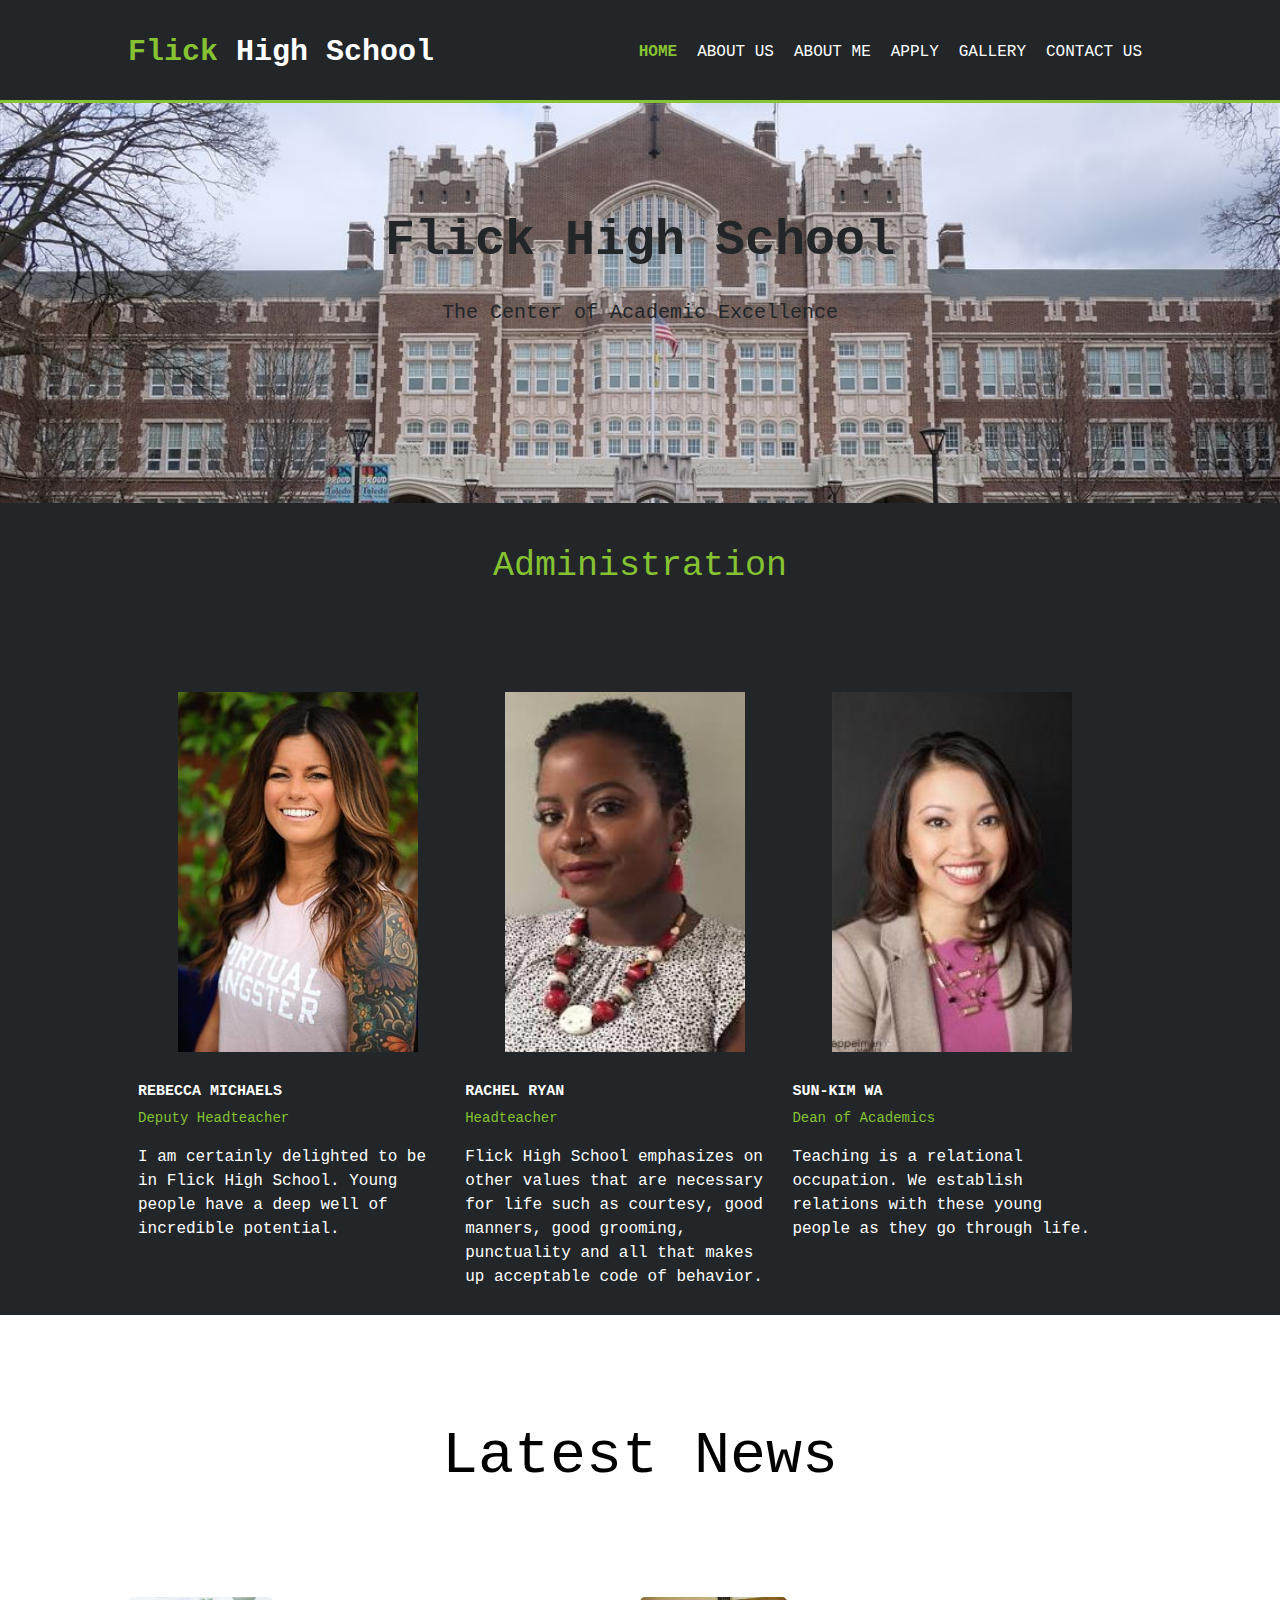
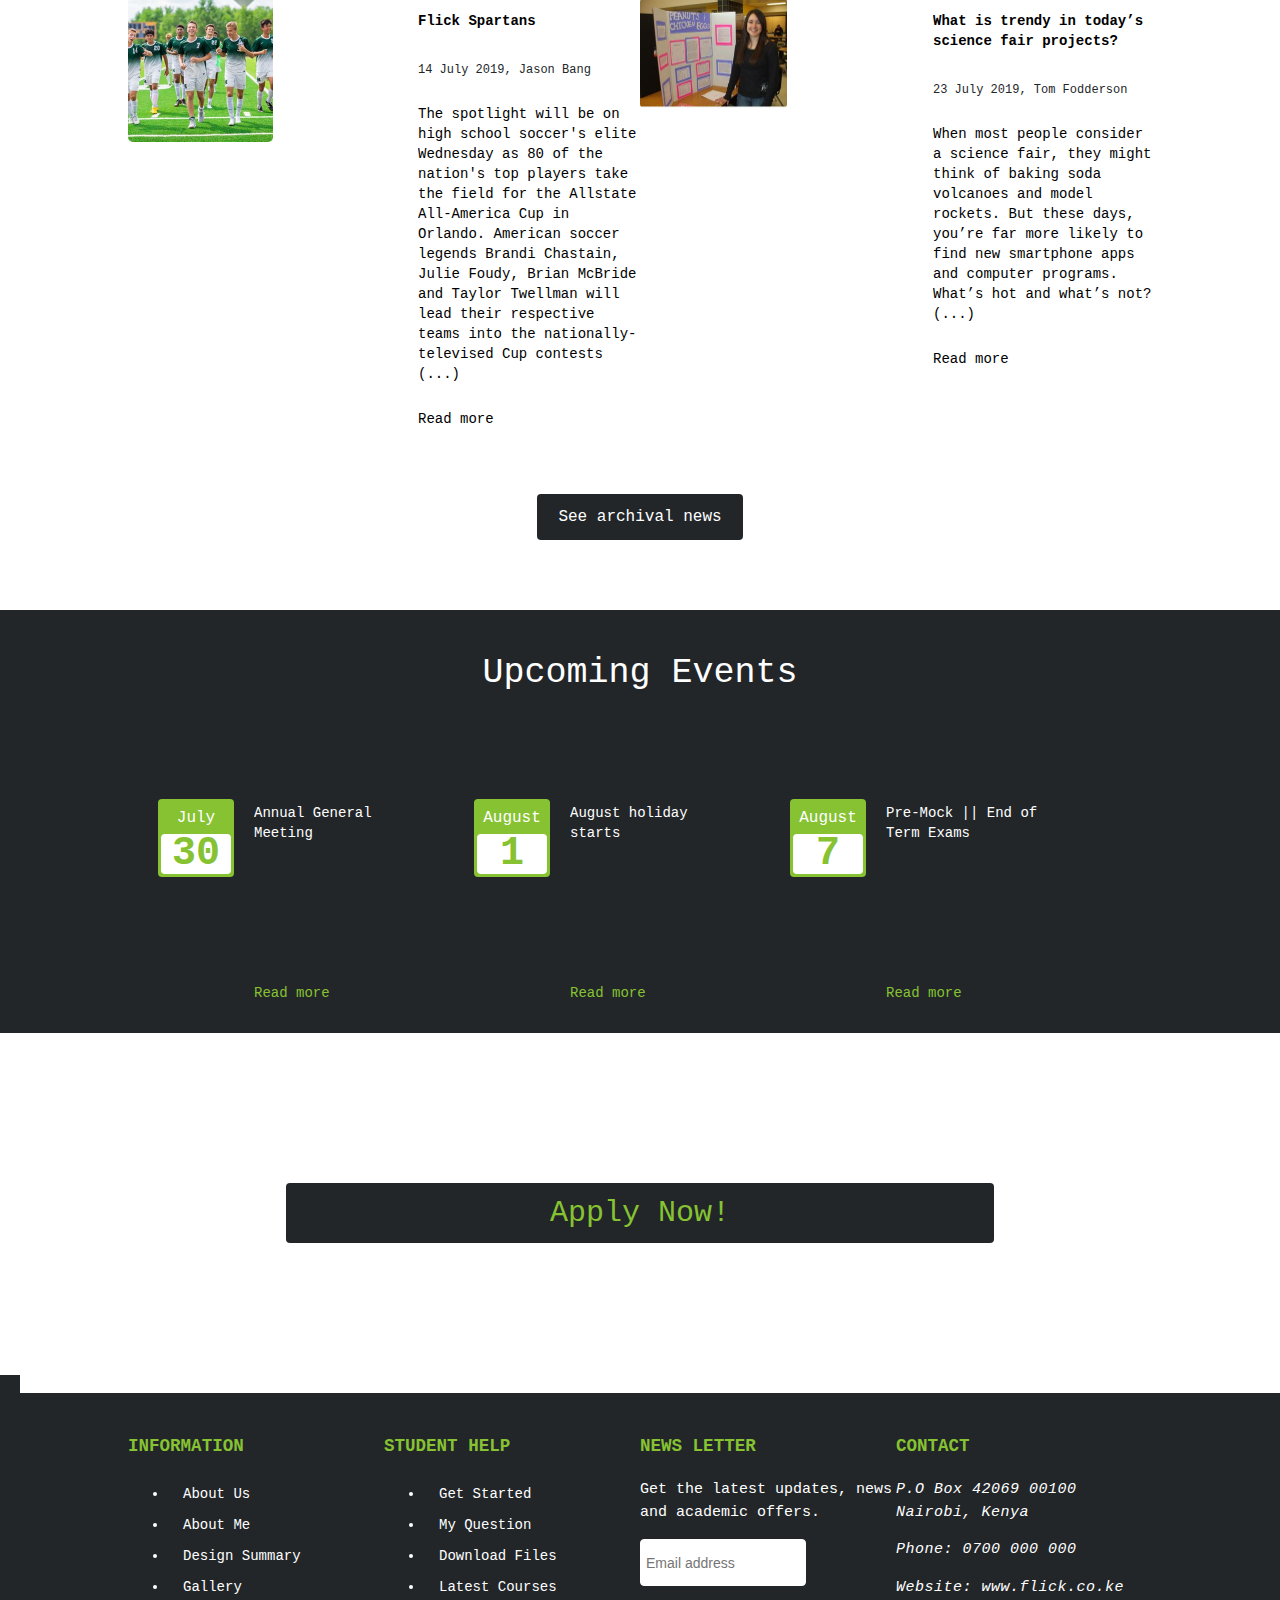
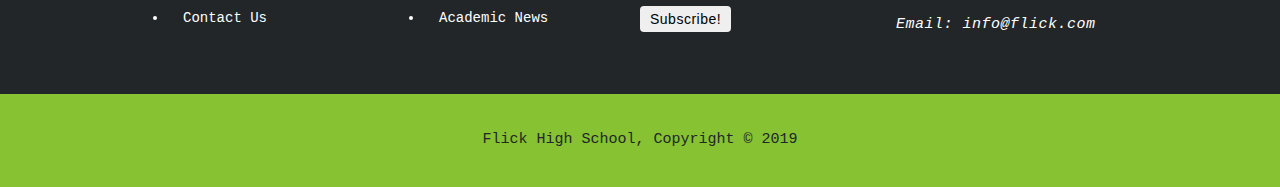
<file: index.html>
<!DOCTYPE html>
<html lang="en">

<head>
    <meta charset="UTF-8">
    <meta name="viewport" content="width=device-width, initial-scale=1.0">
    <meta http-equiv="X-UA-Compatible" content="ie=edge">
    <title>Flick High School | Welcome</title>
    <link rel="stylesheet" href="./resources/css/styles.css">
    <link rel="icon" type="image/png" href="./resources/img/favicon.png" />
</head>

<body>
    <header>
        <div class="container">
            <div id="navbar">
                <h1><span class="highlight">Flick </span>High School</h1>
            </div>
            <nav>
                <ul>
                    <li class="current"><a href="index.html">Home</a></li>
                    <li><a href="about.html">About Us</a></li>
                    <li><a href="about-me.html">About Me</a></li>
                    <li><a href="apply.html">Apply</a></li>
                    <li><a href="gallery.html">Gallery</a></li>
                    <li><a href="contact.html">Contact Us</a></li>
                </ul>
            </nav>
        </div>
    </header>

    <section id="showcase">
        <div class="container">
            <h1>Flick High School</h1>
            <p>The Center of Academic Excellence</p>
        </div>
    </section>

    <section id="admin">
        <div class="container">
            <div class="admin-title">
                <h2>Administration</h2>
            </div>
            <div class="single-admin">
                <figure class="single-admin-img">
                    <img src="./resources/img/rebecca.jpg" alt="">
                </figure>

                <div class="single-admin-content">
                    <h4>Rebecca Michaels</h4>
                    <span>Deputy Headteacher</span>
                    <p>I am certainly delighted to be in Flick High School. Young people have a deep well of incredible
                        potential.</p>
                </div>

            </div>
            <div class="single-admin">
                <figure class="single-admin-img">
                    <img src="./resources/img/rachel.jpeg" alt="">
                </figure>

                <div class="single-admin-content">
                    <h4>Rachel Ryan</h4>
                    <span>Headteacher</span>
                    <p>
                        Flick High School emphasizes on other values that are necessary for life such as courtesy, good
                        manners, good grooming, punctuality and all that makes up acceptable code of behavior.
                    </p>
                </div>

            </div>
            <div class="single-admin">
                <figure class="single-admin-img">
                    <img src="./resources/img/sun.jpg" alt="">
                </figure>

                <div class="single-admin-content">
                    <h4>Sun-Kim Wa</h4>
                    <span>Dean of Academics</span>
                    <p>
                        Teaching is a relational occupation. We establish relations with these young people as they go
                        through life.
                    </p>
                </div>

            </div>
        </div>
    </section>

    <section class="news">
        <div class="container">
            <h2>Latest News</h2>

            <article>
                <div class="pic"><img src="./resources/img/soccer.jpg" alt=""></div>
                <div class="info">
                    <h4>Flick Spartans</h4>
                    <p class="date">14 July 2019, Jason Bang</p>
                    <p>The spotlight will be on high school soccer's elite Wednesday as 80 of the nation's top players take the field for the Allstate All-America Cup in Orlando.
                    American soccer legends Brandi Chastain, Julie Foudy, Brian McBride and Taylor Twellman will lead their respective teams into the nationally-televised Cup contests (...)</p>
                    <a class="more" href="https://www.usiu.ac.ke/news-updates/">Read more</a>
                </div>
            </article>

            <article>
                <div class="pic"><img src="./resources/img/sciencefair.jpg" alt=""></div>
                <div class="info">
                    <h4>What is trendy in today’s science fair projects?</h4>
                    <p class="date">23 July 2019, Tom Fodderson</p>
                    <p>When most people consider a science fair, they might think of baking soda volcanoes and model rockets. But these days, you’re far more likely to find new smartphone apps and computer programs. What’s hot and what’s not?  (...)</p>
                    <a class="more" href="https://www.usiu.ac.ke/news-updates/">Read more</a>
                </div>
            </article>

            <div class="btn-holder">
                <a class="btn" href="https://www.usiu.ac.ke/news-updates/">See archival news</a>
            </div>
        </div>
    </section>

    <section class="events">
        <div class="container">
            <h2>Upcoming Events</h2>

            <article>
                <div class="current-date">
                    <p>July</p>
                    <p class="date">30</p>
                </div>
                <div class="info">
                    <p>Annual General Meeting</p>
                    <a class="more" href="https://www.usiu.ac.ke/dept-news-events-activities">Read more</a>
                </div>
            </article>

            <article>
                <div class="current-date">
                    <p>August</p>
                    <p class="date">1</p>
                </div>
                <div class="info">
                    <p>August holiday starts</p>
                    <a class="more" href="https://www.usiu.ac.ke/dept-news-events-activities">Read more</a>
                </div>
            </article>

            <article>
                <div class="current-date">
                    <p>August</p>
                    <p class="date">7</p>
                </div>
                <div class="info">
                    <p>Pre-Mock || End of Term Exams</p>
                    <a class="more" href="https://www.usiu.ac.ke/dept-news-events-activities"">Read more</a>
                </div>
            </article>

        </div>
    </section>

    <section id="apply-btn-home">
                        <div class="container">
                            <div class="apply-btn">
                                <a class="btn" href="apply.html">Apply Now!</a>
                            </div>
                        </div>
    </section>

    <section id="bottom-banner">
        <div class="container">
            <div class="banner-widget">
                <h3>Information</h3>
                <ul>
                    <li><a href="about.html">About Us</a></li>
                    <li><a href="about-me.html">About Me</a></li>
                    <li><a href="design.html">Design Summary</a></li>
                    <li><a href="gallery.html">Gallery</a></li>
                    <li><a href="contact.html">Contact Us</a></li>
                </ul>
            </div>

            <div class="banner-widget">
                <h3>Student Help</h3>
                <ul>
                    <li><a href="https://www.usiu.ac.ke/">Get Started</a></li>
                    <li><a href="https://www.usiu.ac.ke/faqs-for-prospective-students/">My Question</a></li>
                    <li><a href="https://www.usiu.ac.ke/resource-downloads/">Download Files</a></li>
                    <li><a href="https://www.usiu.ac.ke/programs/">Latest Courses</a></li>
                    <li><a href="https://www.usiu.ac.ke/news-updates/">Academic News</a></li>
                </ul>
            </div>

            <div class="banner-widget">
                <h3>News Letter</h3>
                <p>Get the latest updates, news and academic offers.</p>
                <form class="subscribe-form">
                    <input type="email" placeholder="Email address">
                    <button class="subscribe-btn" type="submit">Subscribe!</button>
                </form>
            </div>
            
            <div class="banner-widget">
                <h3>Contact</h3>
                <address>
                    <p>P.O Box 42069 00100 Nairobi, Kenya</p>
                    <p>Phone: 0700 000 000</p>
                    <p>Website: www.flick.co.ke</p>
                    <p>Email: info@flick.com</p>
                </address>
            </div>
        </div>
    </section>

    <footer>
        <p>Flick High School, Copyright &copy; 2019</p>
    </footer>
</body>

</html>
</file>
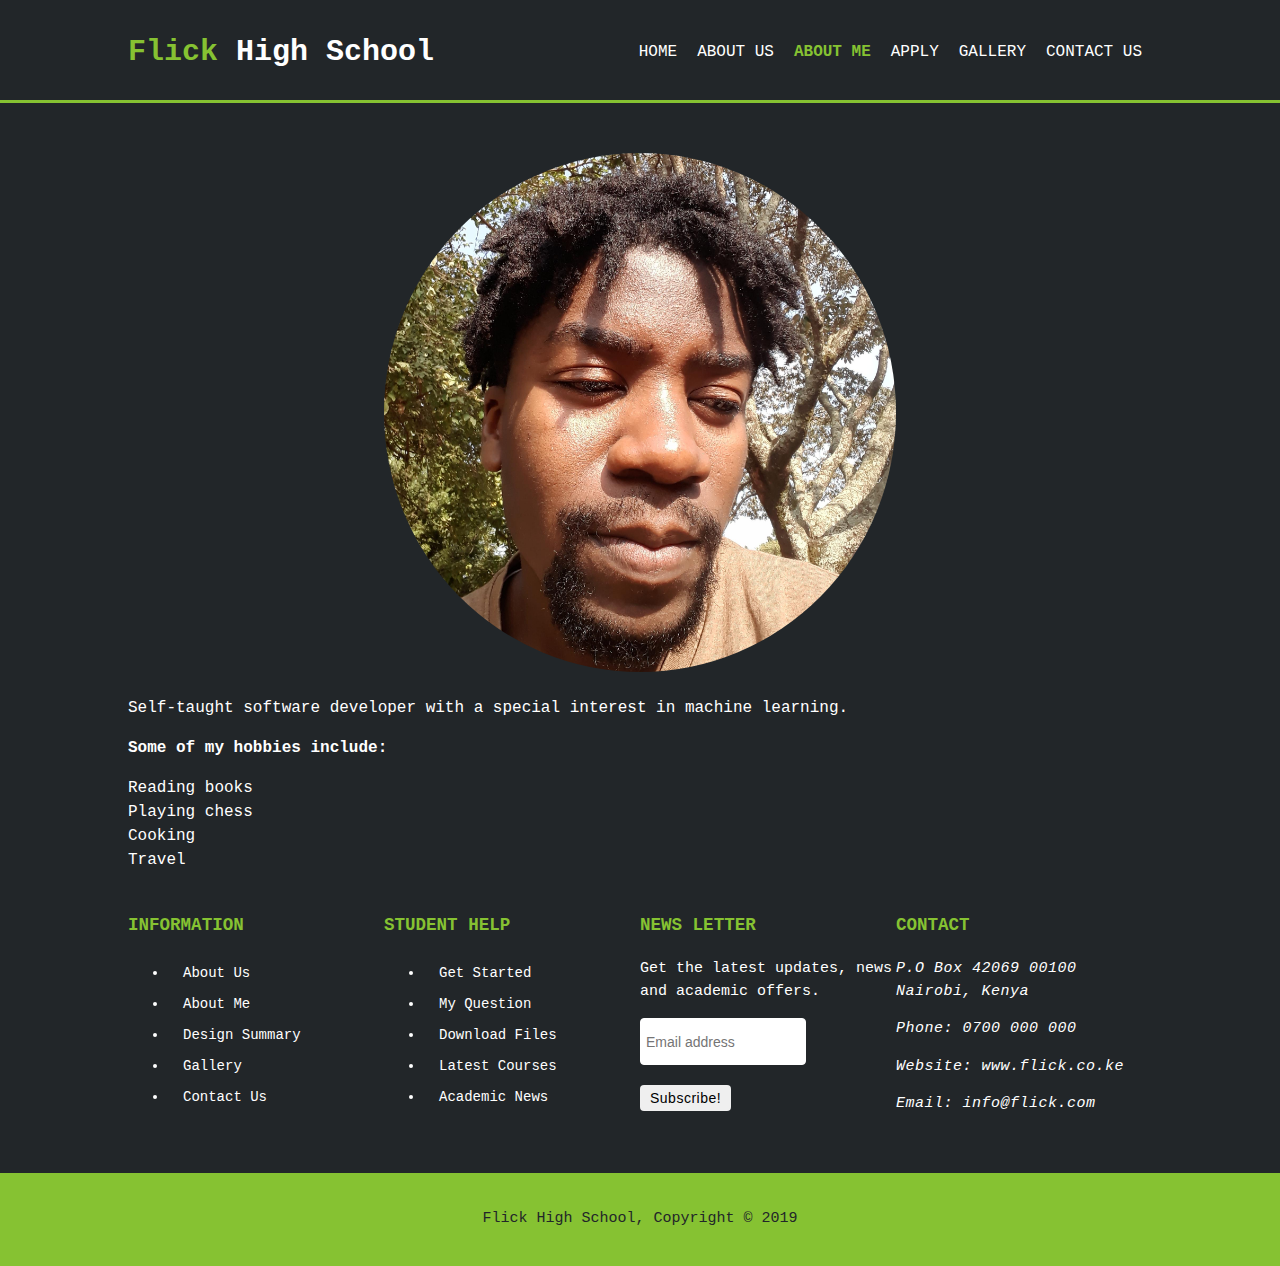
<file: about-me.html>
<!DOCTYPE html>
<html lang="en">

<head>
    <meta charset="UTF-8">
    <meta name="viewport" content="width=device-width, initial-scale=1.0">
    <meta http-equiv="X-UA-Compatible" content="ie=edge">
    <title>Flick High School | About Me</title>
    <link rel="stylesheet" href="./resources/css/styles.css">
    <link rel="icon" type="image/png" href="./resources/img/favicon.png"/>
</head>

<body>
    <header>
        <div class="container">
            <div id="navbar">
                <h1><span class="highlight">Flick </span>High School</h1>
            </div>
            <nav>
                <ul>
                    <li><a href="index.html">Home</a></li>
                    <li><a href="about.html">About Us</a></li>
                    <li class="current"><a href="about-me.html">About Me</a></li>
                    <li><a href="apply.html">Apply</a></li>
                    <li><a href="gallery.html">Gallery</a></li>
                    <li><a href="contact.html">Contact Us</a></li>
                </ul>
            </nav>
        </div>
    </header>

    <section id="about-me">
        <div class="container">
            <img src="./resources/img/about-me.jpg">
            <p>Self-taught software developer with a special interest in machine learning.</p>
            <h3>Some of my hobbies include: </h3>
            <li>Reading books</li>
            <li>Playing chess</li>
            <li>Cooking</li>
            <li>Travel</li>
        </div>
    </section>

    <section id="bottom-banner">
        <div class="container">
            <div class="banner-widget">
                <h3>Information</h3>
                <ul>
                    <li><a href="about.html">About Us</a></li>
                    <li><a href="about-me.html">About Me</a></li>
                    <li><a href="design.html">Design Summary</a></li>
                    <li><a href="gallery.html">Gallery</a></li>
                    <li><a href="contact.html">Contact Us</a></li>
                </ul>
            </div>
            <div class="banner-widget">
                <h3>Student Help</h3>
                <ul>
                    <li><a href="https://www.usiu.ac.ke/">Get Started</a></li>
                    <li><a href="https://www.usiu.ac.ke/faqs-for-prospective-students/">My Question</a></li>
                    <li><a href="https://www.usiu.ac.ke/resource-downloads/">Download Files</a></li>
                    <li><a href="https://www.usiu.ac.ke/programs/">Latest Courses</a></li>
                    <li><a href="https://www.usiu.ac.ke/news-updates/">Academic News</a></li>
                </ul>
            </div>
            <div class="banner-widget">
                <h3>News Letter</h3>
                <p>Get the latest updates, news and academic offers.</p>
                <form class="subscribe-form">
                    <input type="email" placeholder="Email address">
                    <button class="subscribe-btn" type="submit">Subscribe!</button>
                </form>
            </div>
            <div class="banner-widget">
                <h3>Contact</h3>
                <address>
                    <p>P.O Box 42069 00100 Nairobi, Kenya</p>
                    <p>Phone: 0700 000 000</p>
                    <p>Website: www.flick.co.ke</p>
                    <p>Email: info@flick.com</p>
                </address>
            </div>
        </div>
    </section>

    <footer>
        <p>Flick High School, Copyright &copy; 2019</p>
    </footer>
</file>
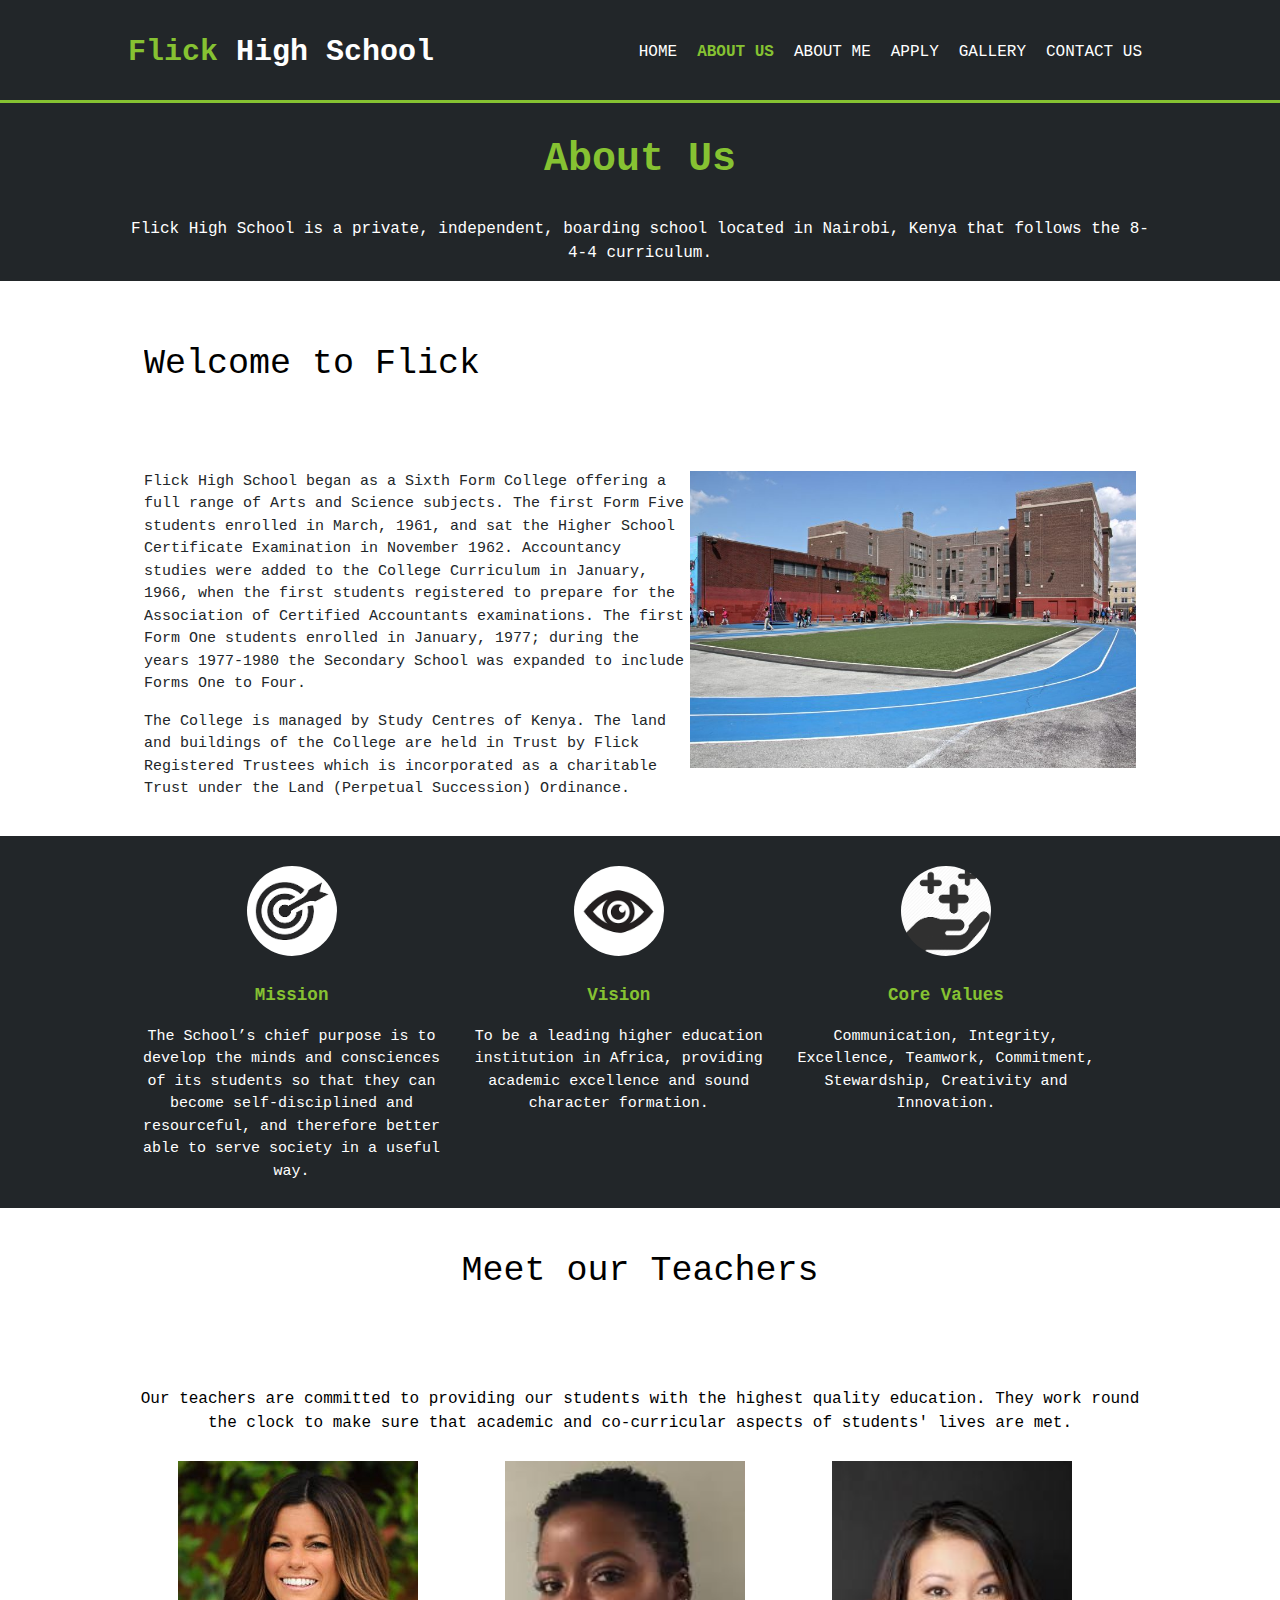
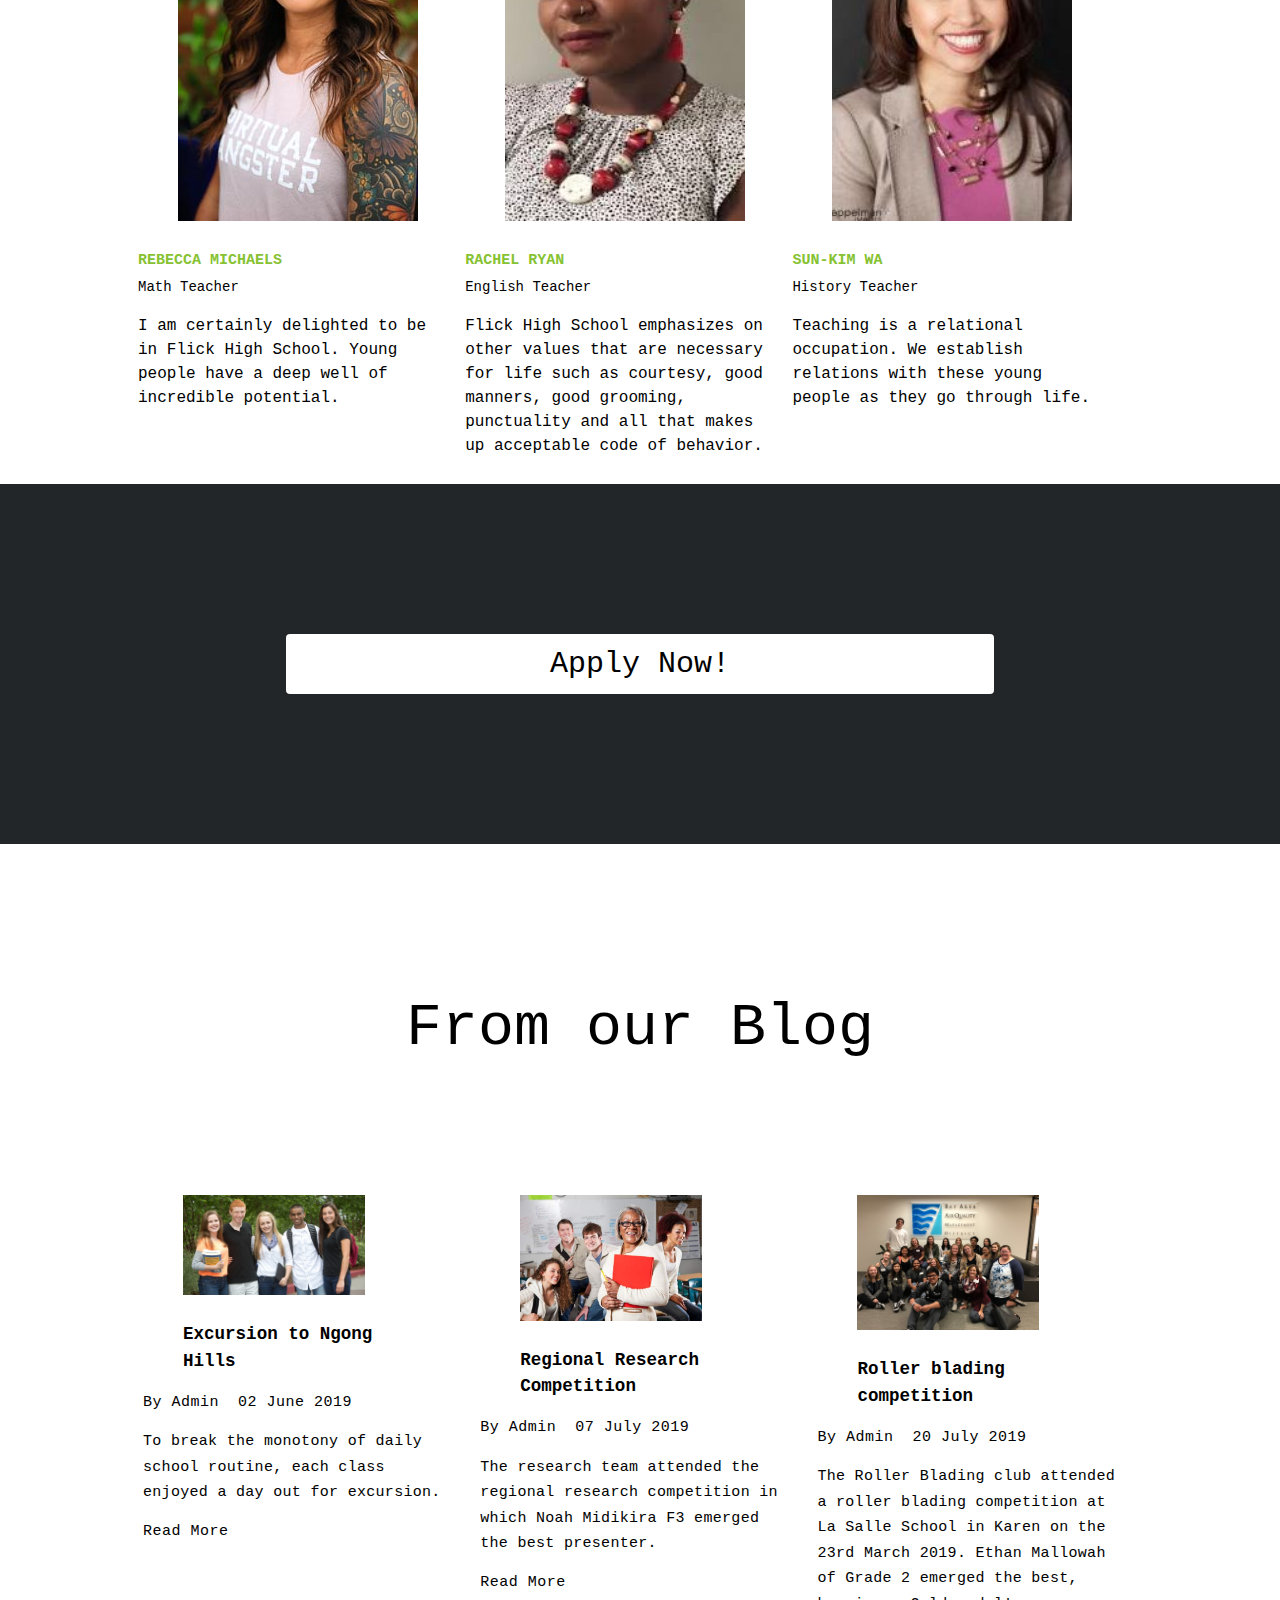
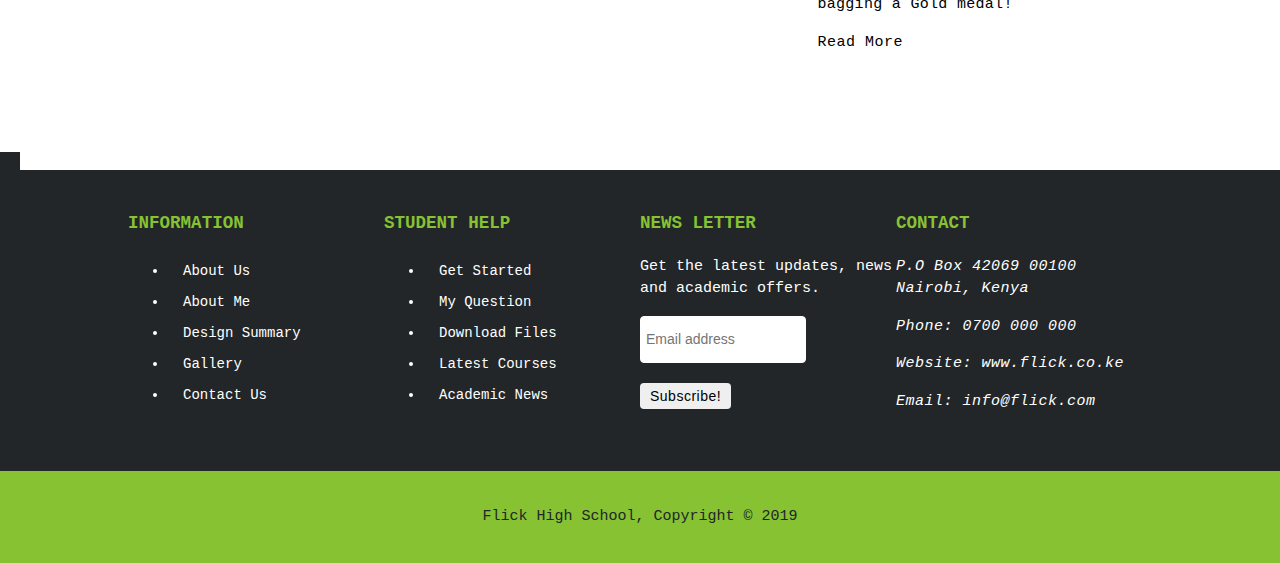
<file: about.html>
<!DOCTYPE html>
<html lang="en">

<head>
    <meta charset="UTF-8">
    <meta name="viewport" content="width=device-width, initial-scale=1.0">
    <meta http-equiv="X-UA-Compatible" content="ie=edge">
    <title>Flick High School | About</title>
    <link rel="stylesheet" href="./resources/css/styles.css">
    <link rel="icon" type="image/png" href="./resources/img/favicon.png" />
</head>

<body>
    <header>
        <div class="container">
            <div id="navbar">
                <h1><span class="highlight">Flick </span>High School</h1>
            </div>
            <nav>
                <ul>
                    <li><a href="index.html">Home</a></li>
                    <li class="current"><a href="about.html">About Us</a></li>
                    <li><a href="about-me.html">About Me</a></li>
                    <li><a href="apply.html">Apply</a></li>
                    <li><a href="gallery.html">Gallery</a></li>
                    <li><a href="contact.html">Contact Us</a></li>
                </ul>
            </nav>
        </div>
    </header>

    <section id="about-us-title">
        <div class="container">
            <article id="main-col">
                <h1>About Us</h1>
                <p>Flick High School is a private, independent, boarding school located in Nairobi, Kenya that follows
                    the 8-4-4 curriculum.</p>
            </article>
        </div>
    </section>

    <section id="about-us">
        <div class="container">
            <div class="title">
                <h2>Welcome to Flick</h2>
            </div>
            <div class="about-us-image">
                <img src="./resources/img/about.jpg" alt="">
            </div>
            <div class="about-us-text">
                <p>Flick High School began as a Sixth Form College offering a full range of Arts and Science subjects.
                    The first Form Five students enrolled in March, 1961, and sat the Higher School Certificate
                    Examination in November 1962.
                    Accountancy studies were added to the College Curriculum in January, 1966, when the first students
                    registered to prepare for the Association of Certified Accountants examinations. The first Form One
                    students enrolled in January, 1977; during the years 1977-1980 the Secondary School was expanded to
                    include Forms One to Four.</p>
                <p>The College is managed by Study Centres of Kenya. The land and buildings of the College are held in
                    Trust by Flick Registered Trustees which is incorporated as a charitable Trust under the Land
                    (Perpetual Succession) Ordinance.
                </p>
            </div>
        </div>
    </section>

    <section id="banner">
        <div class="container">

            <div class="box">
                <img src="./resources/img/bullseye.png">
                <h3>Mission</h3>
                <p>The School’s chief purpose is to develop the minds and consciences of its students so that they can
                    become self-disciplined and resourceful, and therefore better able to serve society in a useful way.
                </p>
            </div>

            <div class="box">
                <img src="./resources/img/eye.png">
                <h3>Vision</h3>
                <p>To be a leading higher education institution in Africa, providing academic excellence and sound
                    character formation.</p>
            </div>

            <div class="box">
                <img src="./resources/img/values.png">
                <h3>Core Values</h3>
                <p>Communication, Integrity, Excellence, Teamwork, Commitment, Stewardship, Creativity and Innovation.
                </p>
            </div>

        </div>
    </section>

    <section id="teachers">
        <div class="container">

            <div class="teacher-title">
                <h2>Meet our Teachers</h2>
                <p>Our teachers are committed to providing our students with the highest quality education. They work
                    round the clock to make sure that academic and co-curricular aspects of students' lives are met.</p>
            </div>

            <div class="single-teacher">
                <figure class="single-teacher-img">
                    <img src="./resources/img/rebecca.jpg" alt="">
                </figure>
                <div class="single-teacher-content">
                    <h4>Rebecca Michaels</h4>
                    <span>Math Teacher</span>
                    <p>I am certainly delighted to be in Flick High School. Young people have a deep well of incredible
                        potential.</p>
                </div>
            </div>

            <div class="single-teacher">
                <figure class="single-teacher-img">
                    <img src="./resources/img/rachel.jpeg" alt="">
                </figure>
                <div class="single-teacher-content">
                    <h4>Rachel Ryan</h4>
                    <span>English Teacher</span>
                    <p> Flick High School emphasizes on other values that are necessary for life such as courtesy, good
                        manners, good grooming, punctuality and all that makes up acceptable code of behavior.</p>
                </div>
            </div>

            <div class="single-teacher">
                <figure class="single-teacher-img">
                    <img src="./resources/img/sun.jpg" alt="">
                </figure>
                <div class="single-teacher-content">
                    <h4>Sun-Kim Wa</h4>
                    <span>History Teacher</span>
                    <p> Teaching is a relational occupation. We establish relations with these young people as they go
                        through life.</p>
                </div>
            </div>

        </div>
    </section>

    <section id="apply-btn">
        <div class="container">
            <div class="apply-btn-apply">
                <a class="btn" href="apply.html">Apply Now!</a>
            </div>
        </div>
    </section>

    <section id="blog">
        <div class="container">
            <div class="blog-title">
                <h2>From our Blog</h2>
            </div>
            <div class="blog-content">
                <article class="blog-content-item">
                    <figure class="blog-content-img">
                        <img src="./resources/img/ blog-1.jpg">
                        <figcaption>
                            <h3>Excursion to Ngong Hills</h3>
                        </figcaption>
                    </figure>
                    <div class="blog-meta">
                        <a href="https://www.usiu.ac.ke/blogs/">By Admin</a>
                        <a href="https://www.usiu.ac.ke/blogs/">02 June 2019</a>
                    </div>
                    <div class="blog-description">
                        <p>To break the monotony of daily school routine, each class enjoyed a day out for excursion.
                        </p>
                        <a href="https://www.usiu.ac.ke/blogs/">Read More</a>
                </article>
                <article class="blog-content-item">
                    <figure class="blog-content-img">
                        <img src="./resources/img/blog-2.jpg">
                        <figcaption>
                            <h3>Regional Research Competition</h3>
                        </figcaption>
                    </figure>
                    <div class="blog-meta">
                        <a href="https://www.usiu.ac.ke/blogs/">By Admin</a>
                        <a href="https://www.usiu.ac.ke/blogs/">07 July 2019</a>
                    </div>
                    <div class="blog-description">
                        <p>The research team attended the regional research competition in which Noah Midikira F3
                            emerged the best presenter.</p>
                        <a href="https://www.usiu.ac.ke/blogs/">Read More</a>
                </article>
                <article class="blog-content-item">
                    <figure class="blog-content-img">
                        <img src="./resources/img/blog-3.jpg">
                        <figcaption>
                            <h3>Roller blading competition</h3>
                        </figcaption>
                    </figure>
                    <div class="blog-meta">
                        <a href="https://www.usiu.ac.ke/blogs/">By Admin</a>
                        <a href="https://www.usiu.ac.ke/blogs/">20 July 2019</a>
                    </div>
                    <div class="blog-description">
                        <p>The Roller Blading club attended a roller blading competition at La Salle School in Karen on
                            the 23rd March 2019. Ethan Mallowah of Grade 2 emerged the best, bagging a Gold medal!</p>
                        <a href="https://www.usiu.ac.ke/blogs/">Read More</a>
                </article>
            </div>
        </div>
    </section>

    <section id="bottom-banner">
        <div class="container">
            <div class="banner-widget">
                <h3>Information</h3>
                <ul>
                    <li><a href="about.html">About Us</a></li>
                    <li><a href="about-me.html">About Me</a></li>
                    <li><a href="design.html">Design Summary</a></li>
                    <li><a href="gallery.html">Gallery</a></li>
                    <li><a href="contact.html">Contact Us</a></li>
                </ul>
            </div>
            <div class="banner-widget">
                <h3>Student Help</h3>
                <ul>
                    <li><a href="https://www.usiu.ac.ke/">Get Started</a></li>
                    <li><a href="https://www.usiu.ac.ke/faqs-for-prospective-students/">My Question</a></li>
                    <li><a href="https://www.usiu.ac.ke/resource-downloads/">Download Files</a></li>
                    <li><a href="https://www.usiu.ac.ke/programs/">Latest Courses</a></li>
                    <li><a href="https://www.usiu.ac.ke/news-updates/">Academic News</a></li>
                </ul>
            </div>
            <div class="banner-widget">
                <h3>News Letter</h3>
                <p>Get the latest updates, news and academic offers.</p>
                <form class="subscribe-form">
                    <input type="email" placeholder="Email address">
                    <button class="subscribe-btn" type="submit">Subscribe!</button>
                </form>
            </div>
            <div class="banner-widget">
                <h3>Contact</h3>
                <address>
                    <p>P.O Box 42069 00100 Nairobi, Kenya</p>
                    <p>Phone: 0700 000 000</p>
                    <p>Website: www.flick.co.ke</p>
                    <p>Email: info@flick.com</p>
                </address>
            </div>
        </div>
    </section>

    <footer>
        <p>Flick High School, Copyright &copy; 2019</p>
    </footer>
</body>

</html>
</file>
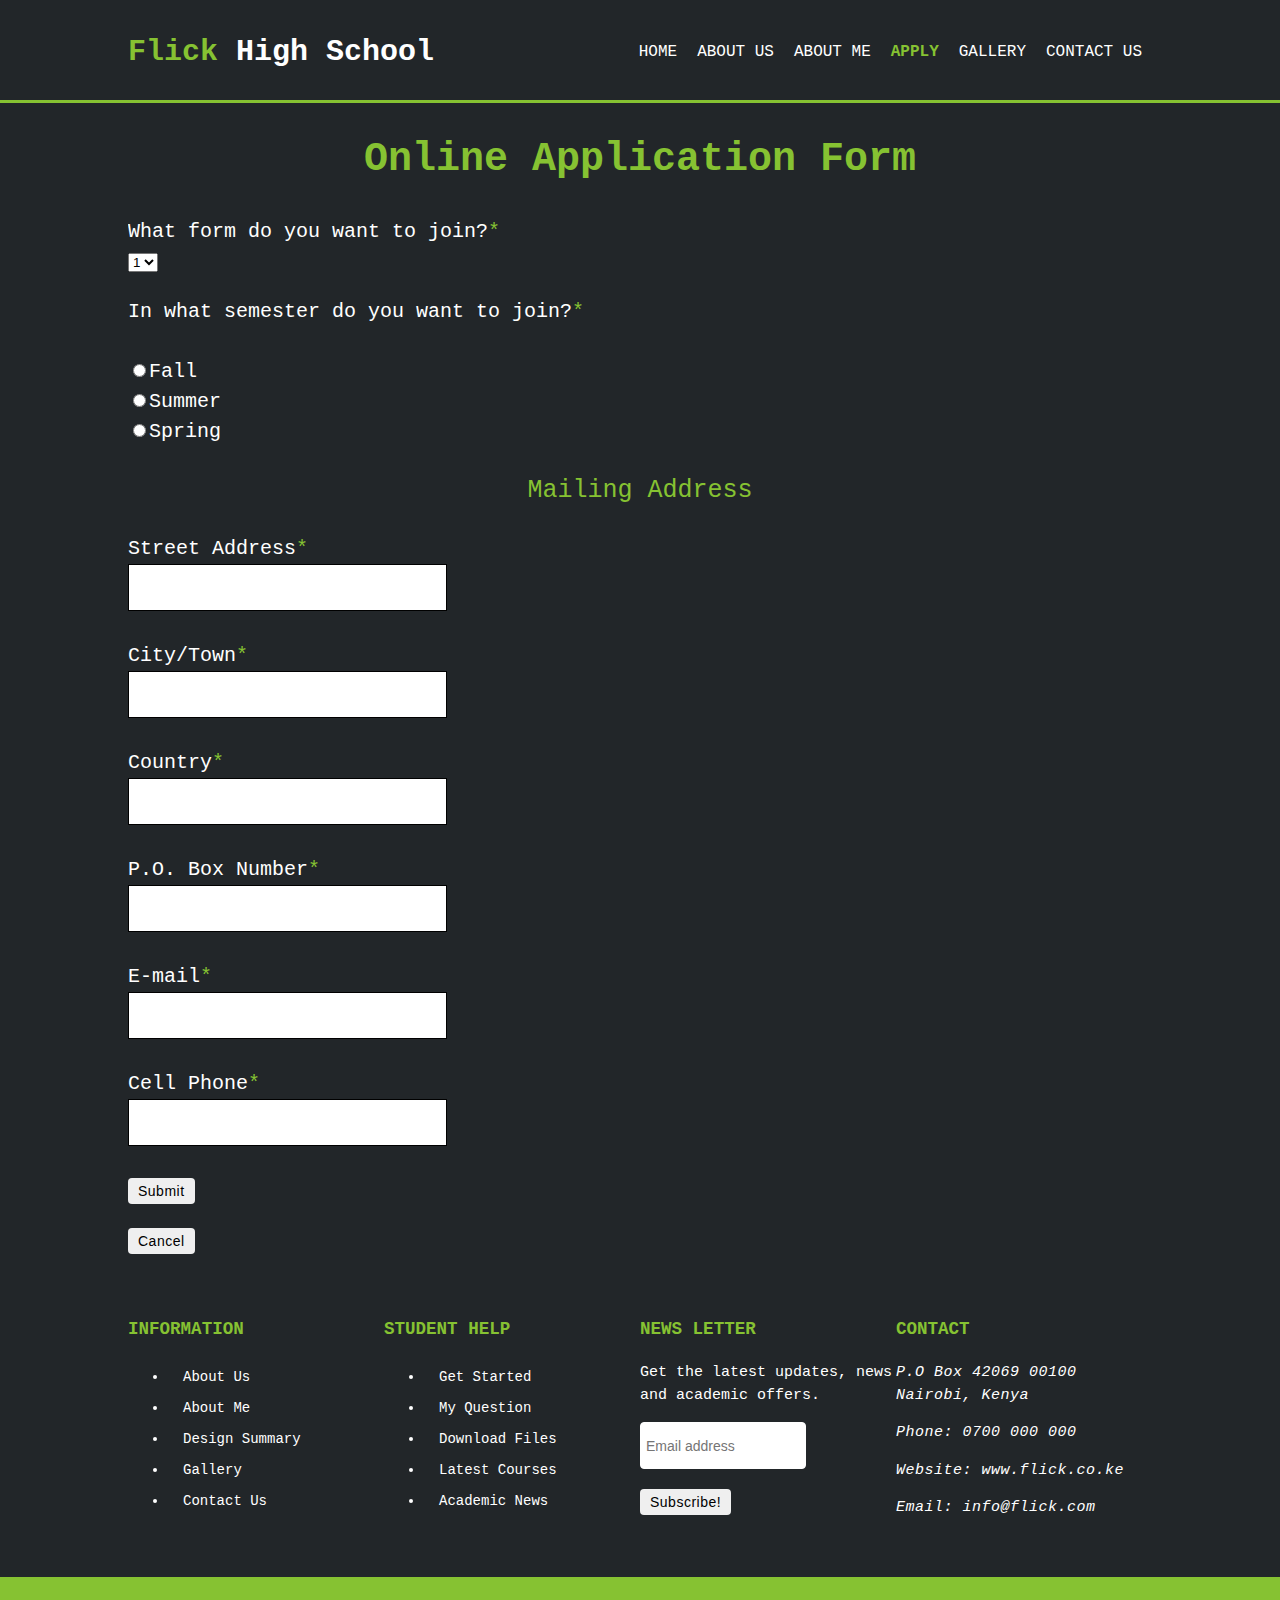
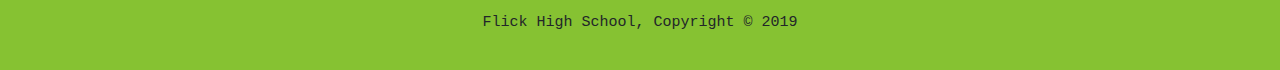
<file: apply.html>
<!DOCTYPE html>
<html lang="en">

<head>
    <meta charset="UTF-8">
    <meta name="viewport" content="width=device-width, initial-scale=1.0">
    <meta http-equiv="X-UA-Compatible" content="ie=edge">
    <title>Flick High School | Apply</title>
    <link rel="stylesheet" href="./resources/css/styles.css">
    <link rel="icon" type="image/png" href="./resources/img/favicon.png" />
</head>

<body>
    <header>
        <div class="container">
            <div id="navbar">
                <h1><span class="highlight">Flick </span>High School</h1>
            </div>
            <nav>
                <ul>
                    <li><a href="index.html">Home</a></li>
                    <li><a href="about.html">About Us</a></li>
                    <li><a href="about-me.html">About Me</a></li>
                    <li class="current"><a href="apply.html">Apply</a></li>
                    <li><a href="gallery.html">Gallery</a></li>
                    <li><a href="contact.html">Contact Us</a></li>
                </ul>
            </nav>
        </div>
    </header>

    <section id="apply">
        <div class="container">
            <h1>Online Application Form</h1>
            <div>
                <form class="apply-form">
                    <p class="comment-form-level">
                        <label for="level">What form do you want to join?<span class="required">*</span></label>
                        <select>
                            <option value="">1</option>
                            <option value="">2</option>
                            <option value="">3</option>
                            <option value="">4</option>
                        </select>
                    </p>

                    <p class="comment-form-sem">
                        <label for="sem">In what semester do you want to join?<span class="required">*</span></label>
                        <br><input type="radio">Fall<br>
                        <input type="radio">Summer<br>
                        <input type="radio">Spring<br>
                    </p>
                    <p class="comment-form-address">
                        <p class="mail-add">Mailing Address</p>
                        <p class="comment-form-add">
                            <label for="author">Street Address<span class="required">*</span></label>
                            <input type="text" required="required" size="30" value="" name="add">
                        </p>
                        <p class="comment-form-town">
                            <label for="author">City/Town<span class="required">*</span></label>
                            <input type="text" required="required" size="30" value="" name="town">
                        </p>
                        <p class="comment-form-country">
                            <label for="author">Country<span class="required">*</span></label>
                            <input type="text" required="required" size="30" value="" name="country">
                        </p>
                        <p class="comment-form-box">
                            <label for="author">P.O. Box Number<span class="required">*</span></label>
                            <input type="number" size="30" value="" name="box">
                        </p>
                        <p class="comment-form-email">
                            <label for="author">E-mail<span class="required">*</span></label>
                            <input type="email" required="required" size="30" value="" name="email">
                        </p>
                        <p class="comment-form-phone">
                            <label for="author">Cell Phone<span class="required">*</span></label>
                            <input type="number" required="required" size="30" value="" name="phone">
                        </p>
                        <p class="form-submit">
                            <button class="contact-btn" type="submit">Submit</button>
                        </p>
                        <p class="form-cancel">
                            <button class="contact-btn-cancel" type="cancel">Cancel</button>
                        </p>
                    </p>
                </form>
            </div>
        </div>
    </section>

    <section id="bottom-banner">
        <div class="container">
            <div class="banner-widget">
                <h3>Information</h3>
                <ul>
                    <li><a href="about.html">About Us</a></li>
                    <li><a href="about-me.html">About Me</a></li>
                    <li><a href="design.html">Design Summary</a></li>
                    <li><a href="gallery.html">Gallery</a></li>
                    <li><a href="contact.html">Contact Us</a></li>
                </ul>
            </div>
            <div class="banner-widget">
                <h3>Student Help</h3>
                <ul>
                    <li><a href="https://www.usiu.ac.ke/">Get Started</a></li>
                    <li><a href="https://www.usiu.ac.ke/faqs-for-prospective-student">My Question</a></li>
                    <li><a href="https://www.usiu.ac.ke/resource-downloads/">Download Files</a></li>
                    <li><a href="https://www.usiu.ac.ke/programs/">Latest Courses</a></li>
                    <li><a href="https://www.usiu.ac.ke/news-updates/">Academic News</a></li>
                </ul>
            </div>
            <div class="banner-widget">
                <h3>News Letter</h3>
                <p>Get the latest updates, news and academic offers.</p>
                <form class="subscribe-form">
                    <input type="email" placeholder="Email address">
                    <button class="subscribe-btn" type="submit">Subscribe!</button>
                </form>
            </div>
            <div class="banner-widget">
                <h3>Contact</h3>
                <address>
                    <p>P.O Box 42069 00100 Nairobi, Kenya</p>
                    <p>Phone: 0700 000 000</p>
                    <p>Website: www.flick.co.ke</p>
                    <p>Email: info@flick.com</p>
                </address>
            </div>
        </div>
    </section>

    <footer>
        <p>Flick High School, Copyright &copy; 2019</p>
    </footer>
</file>
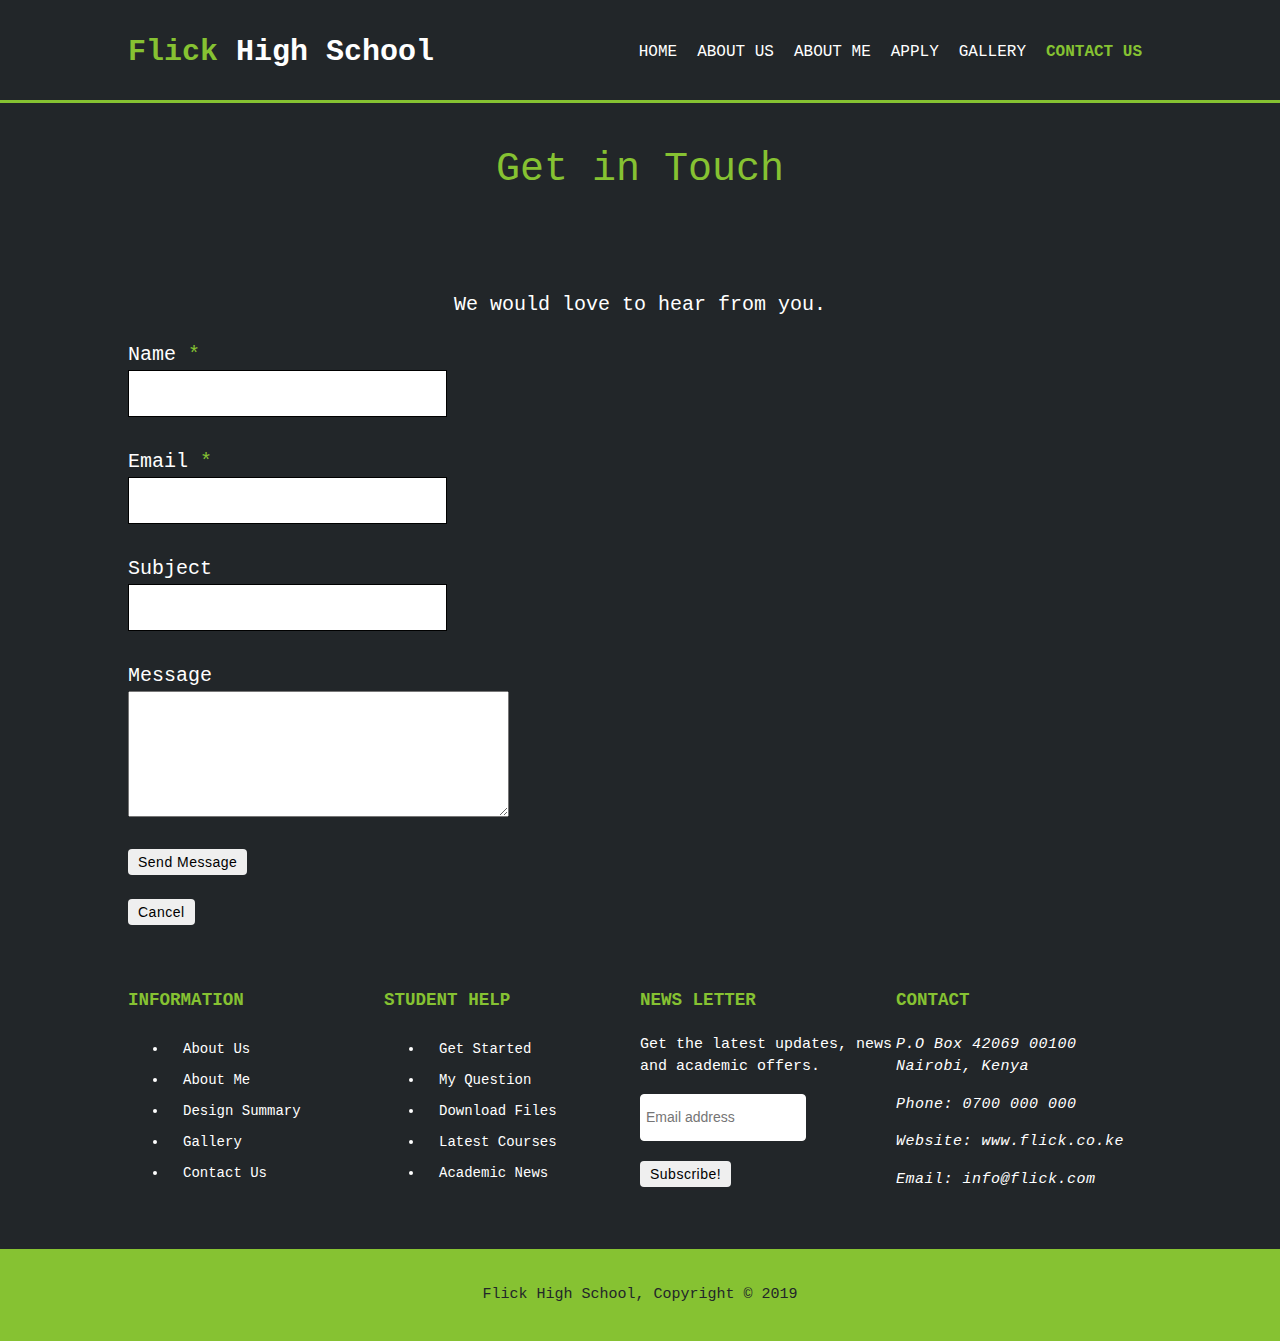
<file: contact.html>
<!DOCTYPE html>
<html lang="en">

<head>
    <meta charset="UTF-8">
    <meta name="viewport" content="width=device-width, initial-scale=1.0">
    <meta http-equiv="X-UA-Compatible" content="ie=edge">
    <title>Flick High School | Contact</title>
    <link rel="stylesheet" href="./resources/css/styles.css">
    <link rel="icon" type="image/png" href="./resources/img/favicon.png" />
</head>

<body>
    <header>
        <div class="container">
            <div id="navbar">
                <h1><span class="highlight">Flick </span>High School</h1>
            </div>
            <nav>
                <ul>
                    <li><a href="index.html">Home</a></li>
                    <li><a href="about.html">About Us</a></li>
                    <li><a href="about-me.html">About Me</a></li>
                    <li><a href="apply.html">Apply</a></li>
                    <li><a href="gallery.html">Gallery</a></li>
                    <li class="current"><a href="contact.html">Contact Us</a></li>
                </ul>
            </nav>
        </div>
    </header>
</body>

<section id="contact">
    <div class="container">
        <div class="contact-title">
            <h2>Get in Touch</h2>
            <p>We would love to hear from you.</p>
        </div>
        <div>

            <form class="contact-form">
                <p class="comment-form-author">
                    <label for="author">Name <span class="required">*</span></label>
                    <input type="text" required="required" size="30" value="" name="author">
                </p>

                <p class="comment-form-email">
                    <label for="email">Email <span class="required">*</span></label>
                    <input type="email" required="required" aria-required="true" value="" name="email">
                </p>

                <p class="comment-form-url">
                    <label for="subject">Subject</label>
                    <input type="text" name="subject">
                </p>

                <p class="comment-form-comment">
                    <label for="comment">Message</label>
                    <textarea required="required" aria-required="true" rows="8" cols="45" name="comment"></textarea>
                </p>

                <p class="form-submit">
                    <button class="contact-btn" type="submit">Send Message</button>
                </p>

                <p class="form-cancel">
                    <button class="contact-btn-cancel" type="cancel">Cancel</button>
                </p>
            </form>

        </div>
    </div>
</section>

<section id="bottom-banner">
    <div class="container">
        <div class="banner-widget">
            <h3>Information</h3>
            <ul>
                <li><a href="about.html">About Us</a></li>
                <li><a href="about-me.html">About Me</a></li>
                <li><a href="design.html">Design Summary</a></li>
                <li><a href="gallery.html">Gallery</a></li>
                <li><a href="contact.html">Contact Us</a></li>
            </ul>
        </div>
        <div class="banner-widget">
            <h3>Student Help</h3>
            <ul>
                <li><a href="https://www.usiu.ac.ke/">Get Started</a></li>
                <li><a href="https://www.usiu.ac.ke/faqs-for-prospective-students/">My Question</a></li>
                <li><a href="https://www.usiu.ac.ke/resource-downloads/">Download Files</a></li>
                <li><a href="https://www.usiu.ac.ke/programs/">Latest Courses</a></li>
                <li><a href="https://www.usiu.ac.ke/news-updates/">Academic News</a></li>
            </ul>
        </div>
        <div class="banner-widget">
            <h3>News Letter</h3>
            <p>Get the latest updates, news and academic offers.</p>
            <form class="subscribe-form">
                <input type="email" placeholder="Email address">
                <button class="subscribe-btn" type="submit">Subscribe!</button>
            </form>
        </div>
        <div class="banner-widget">
            <h3>Contact</h3>
            <address>
                <p>P.O Box 42069 00100 Nairobi, Kenya</p>
                <p>Phone: 0700 000 000</p>
                <p>Website: www.flick.co.ke</p>
                <p>Email: info@flick.com</p>
            </address>
        </div>
    </div>
</section>

<footer>
    <p>Flick High School, Copyright &copy; 2019</p>
</footer>

</html>
</file>
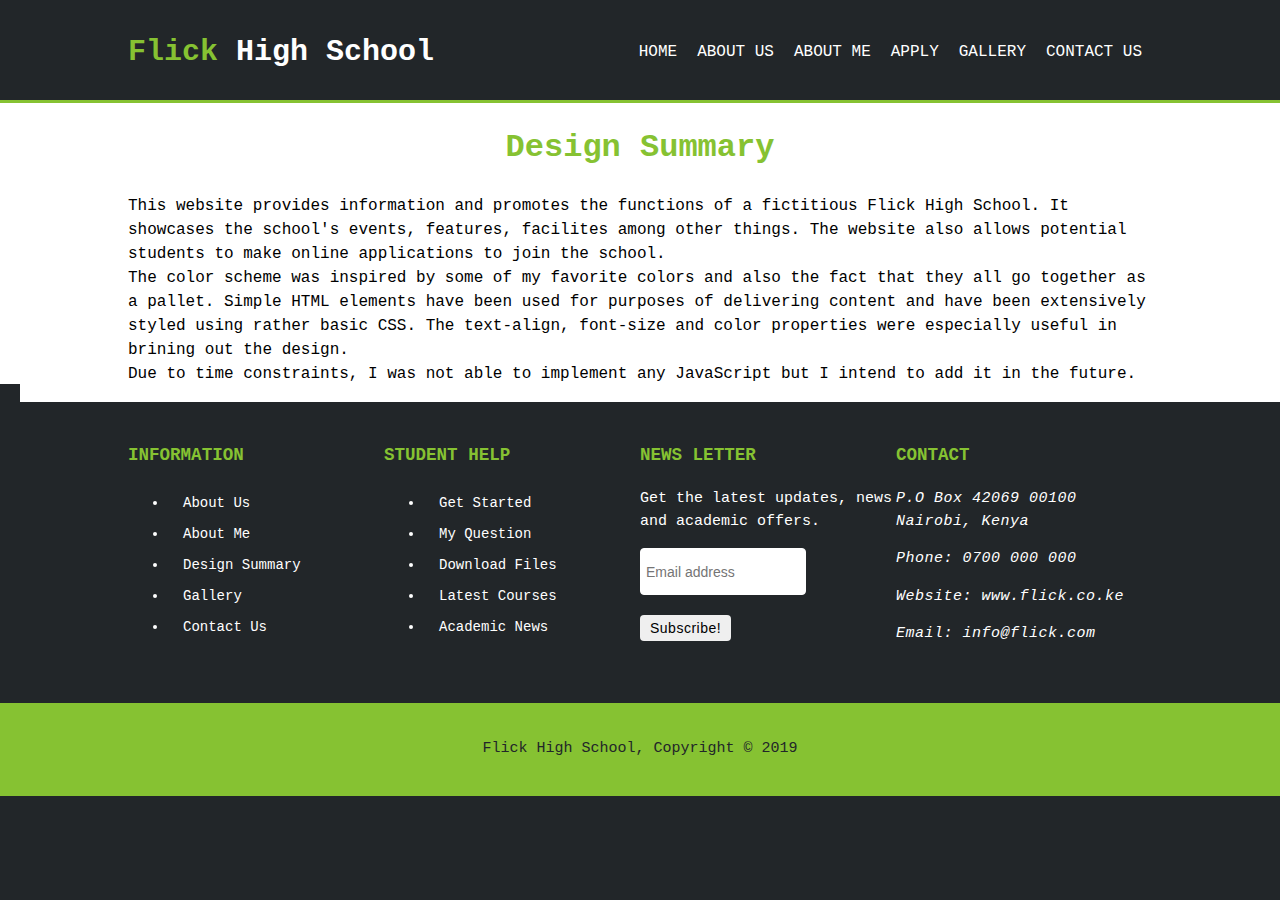
<file: design.html>
<!DOCTYPE html>
<html lang="en">

<head>
    <meta charset="UTF-8">
    <meta name="viewport" content="width=device-width, initial-scale=1.0">
    <meta http-equiv="X-UA-Compatible" content="ie=edge">
    <title>Flick High School | Design</title>
    <link rel="stylesheet" href="./resources/css/styles.css">
    <link rel="icon" type="image/png" href="./resources/img/favicon.png" />
</head>

<body>
    <header>
        <div class="container">
            <div id="navbar">
                <h1><span class="highlight">Flick </span>High School</h1>
            </div>
            <nav>
                <ul>
                    <li><a href="index.html">Home</a></li>
                    <li><a href="about.html">About Us</a></li>
                    <li><a href="about-me.html">About Me</a></li>
                    <li><a href="apply.html">Apply</a></li>
                    <li><a href="gallery.html">Gallery</a></li>
                    <li><a href="contact.html">Contact Us</a></li>
                </ul>
            </nav>
        </div>
    </header>

    <section id="design">
        <div class="container">
            <h1>Design Summary</h1>
            <p>This website provides information and promotes the functions of a fictitious Flick High School. It
                showcases the school's events, features, facilites among other things. The website also allows potential
                students to make online applications to join the school. <br> The color scheme was inspired by some of
                my favorite colors and also the fact that they all go together as a pallet. Simple HTML elements have
                been used for purposes of delivering content and have been extensively styled using rather basic CSS. The text-align, font-size and color properties were especially useful in brining out the design. <br>
                Due to time constraints, I was not able to implement any JavaScript but I intend to add it in the future.
            </p>
        </div>
    </section>

    <section id="bottom-banner">
        <div class="container">
            <div class="banner-widget">
                <h3>Information</h3>
                <ul>
                    <li><a href="about.html">About Us</a></li>
                    <li><a href="about-me.html">About Me</a></li>
                    <li class="current"><a href="design.html">Design Summary</a></li>
                    <li><a href="gallery.html">Gallery</a></li>
                    <li><a href="contact.html">Contact Us</a></li>
                </ul>
            </div>
            <div class="banner-widget">
                <h3>Student Help</h3>
                <ul>
                    <li><a href="https://www.usiu.ac.ke/">Get Started</a></li>
                    <li><a href="https://www.usiu.ac.ke/faqs-for-prospective-students/">My Question</a></li>
                    <li><a href="https://www.usiu.ac.ke/resource-downloads/">Download Files</a></li>
                    <li><a href="https://www.usiu.ac.ke/programs/">Latest Courses</a></li>
                    <li><a href="https://www.usiu.ac.ke/news-updates/">Academic News</a></li>
                </ul>
            </div>
            <div class="banner-widget">
                <h3>News Letter</h3>
                <p>Get the latest updates, news and academic offers.</p>
                <form class="subscribe-form">
                    <input type="email" placeholder="Email address">
                    <button class="subscribe-btn" type="submit">Subscribe!</button>
                </form>
            </div>
            <div class="banner-widget">
                <h3>Contact</h3>
                <address>
                    <p>P.O Box 42069 00100 Nairobi, Kenya</p>
                    <p>Phone: 0700 000 000</p>
                    <p>Website: www.flick.co.ke</p>
                    <p>Email: info@flick.com</p>
                </address>
            </div>
        </div>
    </section>

    <footer>
        <p>Flick High School, Copyright &copy; 2019</p>
    </footer>
</file>
<file: resources/css/styles.css>
/* 

Table of Contents
========================================================
#BODY SECTION
#GLOBAL SECTION
#HEADER SECTION
#FOOTER SECTION
#BOTTOM BANNER
#SHOWCASE SECTION
#BANNER SECTION
#ABOUT US 
#EVENTS SECTION
#CONTACT US 
#ADMINISTRATION
#NEWS SECTION
#BLOG SECTION
#TEACHER SECTION
#APPLY NOW BUTTONS
#GALLERY 
#ABOUT ME
#DESIGN SUMMARY
#APPLICATION PAGE

*/

body {
    font: 15px/1.5 'Courier New', Courier, monospace;
    padding: 0;
    margin: 0;
    background-color: #222629
}

/*Global*/

.container {
    width: 80%;
    margin: auto;
    overflow: hidden;
}

/*Header*/

header {
    background: #222629;
    color: #ffffff;
    padding-top: 30px;
    min-height: 70px;
    border-bottom: #86C232 3px solid;
}

header a {
    color: #ffffff;
    text-decoration: none;
    text-transform: uppercase;
    font-size: 16px;
}

header ul {
    margin: 0;
    padding: 0;
}

header li {
    float: left;
    display: inline;
    padding: 0 10px;
}

header #navbar {
    float: left;
}

header #navbar h1 {
    margin: 0;
}

header nav {
    float: right;
    margin-top: 10px;
}

header .highlight, header .current a {
    color: #86C232;
    font-weight: bold;
}

header a:hover {
    color: #86C232;
    font-weight: bold;
}

footer {
    padding: 20px;
    margin-top: 20px;
    color: #222629;
    background-color: #86C232;
    text-align: center;
}

/*Bottom banner*/

#bottom-banner {
    color: #ffffff;
    background-color: #222629;
    padding: 20px;
    display: inline;
}

#bottom-banner .banner-widget {
    float: left;
    width: 25%;
}

#bottom-banner .banner-widget h3 {
    color: #86C232;
    margin-bottom: 20px;
    text-transform: uppercase;
}

#bottom-banner .banner-widget a:hover {
    color: #86C232;
    font-weight: bold;
}

#bottom-banner .banner-widget ul li a {
    color: #ffffff;
    display: inline-block;
    font-size: 14px;
    font-weight: normal;
    padding: 5px 0 5px 15px;
    position: relative;
    text-transform: capitalize;
    transition: all 0.5s;
    text-decoration: none;
    margin: 0;
}

#bottom-banner .banner-widget .subscribe-form input[type="email"] {
    border: 1px solid #ffffff;
    border-radius: 4px;
    color: #000000;
    font-size: 14px;
    height: 35px;
    width: 60%;
    margin-bottom: 20px;
    padding: 5px;
}

#bottom-banner .banner-widget .subscribe-btn {
    color: #000000;
    border: medium none;
    border-radius: 4px;
    font-size: 14px;
    letter-spacing: 0.5px;
    padding: 5px 10px;
}

#bottom-banner .banner-widget address p {
    font-weight: lighter;
    letter-spacing: 0.5px;
}

/*Showcase*/

#showcase {
    background: url("../img/showcase.jpeg") no-repeat 0 -100px;
    min-height: 400px;
    text-align: center;
    color: #222629;
    background-size: cover;
}

#showcase h1 {
    margin-top: 100px;
    font-size: 50px;
    margin-bottom: 10px;
}

#showcase p {
    font-size: 20px;
}

/*Banner*/

#banner {
    margin-top: 20px;
}

#banner .box {
    float: left;
    width: 30%;
    padding: 10px;
    text-align: center;
}

#banner .box img {
    width: 90px;
    border-radius: 50%;
    object-fit: cover;
}

#banner .box h3 {
    color: #86C232;
}

#banner .box p {
    color: #ffffff;
}

/*About us */

#about-us {
    color: #222629;
    background-color: #ffffff;
    padding: 20px;
    display: block;
}

#about-us-title h1 {
    font-size: 40px;
    text-align: center;
    color: #86C232;
}

#about-us-title p {
    text-align: center;
    font-size: 16px;
    color: #ffffff;
}

#about-us h2 {
    font-size: 35px;
    margin-bottom: 20px;
    text-align: left;
}

#about-us ul {
    margin-left: 25px;
    margin-bottom: 15px;
}

#about-us li {
    line-height: 30px;
    list-style: circle;
    margin-left: 25px;
    margin-bottom: 15px;
}

#about-us .about-us-text {
    display: block;
}

#about-us img {
    float: right;
    width: 45%;
}

/*Events section*/

.events {
    padding: 30px 0 40px 0;
    display: inline;
}

.events h2 {
    text-align: center;
    font-size: 35px;
    text-transform: capitalize;
    color: #ffffff;
}

.events article {
    width: 25%;
    float: left;
    padding: 0 30px;
    font-size: 14px;
    line-height: 20px;
    padding-bottom: 30px;
    color: #ffffff;
}

.current-date {
    width: 70px;
    float: left;
    border-radius: 4px;
    background-color: #86C232;
    margin-right: 20px;
    margin-top: 10px;
    text-align: center;
    color: #ffffff;
    font-size: 16px;
    padding: 3px;
    line-height: 0px;
}

.current-date .date {
    background-color: #ffffff;
    color: #86C232;
    font-size: 40px;
    border-radius: 4px;
    line-height: 40px;
    margin-top: 5px;
    margin-bottom: 0px;
    font-weight: bold;
}

.events .info {
    overflow: hidden;
}

.events .info p {
    padding-bottom: 13px;
    min-height: 153px;
}

.events .info a {
    color: #86C232;
    text-decoration: none;
}

/*Contact page*/

#contact {
    background-color: #ffffff;
    display: inline;
    padding: 100px 0;
}

#contact .contact-title {
    color: #ffffff;
    text-align: center;
}

#contact h2 {
    font-size: 40px;
    color: #86C232;
}

#contact p {
    font-size: 20px;
}

#contact label {
    display: block;
    color: #ffffff;
}

#contact label .required {
    color: #86C232;
}

#contact input[type="text"], input[type="email"], input[type="url"] {
    border: none;
    border: 1px solid #000000;
    color: #222629;
    margin-bottom: 10px;
    height: 35px;
    padding: 5px;
    width: 30%;
}

#contact button {
    color: #000000;
    border: medium none;
    border-radius: 4px;
    font-size: 14px;
    letter-spacing: 0.5px;
    padding: 5px 10px;
}

/*Admin section*/

#admin .single-admin {
    float: left;
    width: 30%;
    padding: 10px;
}

#admin .single-admin-content {
    display: inline-block;
}

#admin .single-admin-img {
    display: inline;
    position: relative;
}

#admin .admin-title p {
    text-align: center;
    color: #ffffff;
}

#admin p {
    font-size: 16px;
    color: #ffffff;
}

#admin span {
    color: #86C232;
    display: block;
    font-size: 14px;
    margin-bottom: 8px;
    margin-top: 5px;
}

#admin h2 {
    text-align: center;
    font-size: 35px;
    color: #86C232;
}

#admin h4 {
    margin-bottom: 0;
    margin-top: 20px;
    text-transform: uppercase;
    color: #ffffff;
}

#admin img {
    width: 240px;
    height: 360px;
}

/*News*/

.news {
    overflow: hidden;
    background: #ffffff;
    padding: 57px 0 70px 0;
}

.news h1, h2 {
    color: #000000;
    font-size: 60px;
    line-height: 68px;
    font-weight: 300;
    text-align: center;
    padding-bottom: 53px;
}

.news h1 {
    text-align: left;
    padding-bottom: 18px;
}

.news article {
    float: left;
    width: 50%;
}

.news a {
    text-decoration: none;
}

.news a:hover {
    color: #86C232;
}

.news .pic {
    float: left;
    margin-top: 4px;
}

.news .pic img {
    border-radius: 5px;
    width: 50%;
}

.news .info {
    overflow: hidden;
    color: #000000;
    font-size: 14px;
    line-height: 20px;
}

.news .info h4 {
    color: #000000;
    font-size: 14px;
    line-height: 20px;
    font-weight: bold;
    padding-bottom: 10px;
}

.news .info .date {
    color: #222629;
    font-size: 12px;
    line-height: 20px;
    padding-bottom: 10px;
}

.news .info p {
    padding-bottom: 11px;
}

.news .more {
    padding-right: 23px;
    color: #000000;
}

.more {
    padding-right: 23px;
    color: #000000;
}

.btn-holder {
    text-align: center;
    clear: both;
    padding: 65px 0 0 0;
}

a.btn, .btn {
    color: #ffffff;
    border-radius: 4px;
    background: #222629;
    font-size: 16px;
    height: 46px;
    line-height: 46px;
    display: inline-block;
    padding: 0 21px;
    border: none;
}

/*Blog section*/

#blog {
    padding: 100px 0;
    background-color: #ffffff;
}

#blog article {
    float: left;
    width: 30%;
    padding: 15px;
}

#blog .blog-meta a {
    color: #000000;
    text-decoration: none;
    display: inline-block;
    letter-spacing: 0.5px;
    margin-right: 10px;
}

#blog .blog-meta a:hover {
    color: #86C232;
}

#blog .blog-description a {
    color: #000000;
    text-decoration: none;
    display: inline-block;
    letter-spacing: 0.5px;
    margin-right: 10px;
}

#blog .blog-description a:hover {
    color: #86C232;
}

#blog .blog-title {
    text-align: center;
}

#blog img {
    width: 80%;
    height: 80%
}

#blog .blog-description p {
    font-size: 15px;
    letter-spacing: 0.3px;
    line-height: 1.7;
}

/*Teacher section*/

#teachers {
    background-color: #ffffff;
}

#teachers .single-teacher {
    float: left;
    width: 30%;
    padding: 10px;
}

#teachers .single-teacher-content {
    display: inline-block;
}

#teachers .single-teacher-img {
    display: inline;
    position: relative;
}

#teachers .teacher-title p {
    text-align: center;
    color: #000000;
}

#teachers p {
    font-size: 16px;
    color: #000000;
}

#teachers span {
    color: #000000;
    display: block;
    font-size: 14px;
    margin-bottom: 8px;
    margin-top: 5px;
}

#teachers h2 {
    text-align: center;
    font-size: 35px;
    color: #000000;
}

#teachers h4 {
    margin-bottom: 0;
    margin-top: 20px;
    text-transform: uppercase;
    color: #86C232;
}

#teachers img {
    width: 240px;
    height: 360px;
}

/*Apply now button on home page*/

#apply-btn-home {
    background-color: #ffffff;
    text-align: center;
    clear: both;
    padding: 150px 0 150px 0;
}

#apply-btn-home a {
    text-decoration: none;
    color: #86C232;
}

#apply-btn-home a:hover {
    color: #000000;
}

#apply-btn-home .btn:hover {
    background: #86C232;
}

#apply-btn-home .btn {
    border-radius: 4px;
    background: #222629;
    font-size: 30px;
    height: 60px;
    line-height: 60px;
    display: inline-block;
    padding: 0 21px;
    border: none;
    width: 65%;
}

/*Apply now button on about us page*/

#apply-btn {
    background-color: #222629;
    text-align: center;
    clear: both;
    padding: 150px 0 150px 0;
}

#apply-btn a {
    text-decoration: none;
    color: #000000;
}

#apply-btn a:hover {
    color: #ffffff;
}

#apply-btn .btn:hover {
    background: #86C232;
}

#apply-btn .btn {
    border-radius: 4px;
    background: #ffffff;
    font-size: 30px;
    height: 60px;
    line-height: 60px;
    display: inline-block;
    padding: 0 21px;
    border: none;
    width: 65%;
}

/*Gallery*/

#departments {
    background-color: #ffffff;
}

#departments .gallery {
    margin: 5px;
    border: 1px solid #222629;
    float: left;
    width: 20%;
}

#departments .gallery img {
    width: 100%;
    height: 100%;
}

#departments .desc {
    padding: 15px;
    text-align: center;
}

#facilities h2 {
    color: #86C232;
}

#facilities .gallery {
    margin: 5px;
    border: 1px solid #ffffff;
    float: left;
    width: 20%;
}

#facilities .gallery:hover {
    border: 1px solid #86C232;
}

#facilities .gallery img {
    width: 100%;
    height: 100%;
}

#facilities .desc {
    color: #ffffff;
    padding: 15px;
    text-align: center;
}

/*About me*/

#about-me {
    text-align: center;
}

#about-me img {
    border-radius: 50%;
    width: 50%;
    height: 50%;
    margin-top: 50px;
}

#about-me p {
    text-align: left;
    color: #ffffff;
    font-size: 16px;
}

#about-me h3 {
    text-align: left;
    color: #ffffff;
    font-size: 16px;
}

#about-me li {
    text-align: left;
    color: #ffffff;
    font-size: 16px;
}

/*Design summary*/

#design {
    text-align: left;
    color: #ffffff;
    font-size: 16px;
    background-color: #ffffff;
}

#design h1 {
    text-align: center;
    color: #86C232;
}

#design p {
    color: #000000;
}

/*Application page*/

#apply h1 {
    color: #86C232;
    font-size: 40px;
    text-align: center;
}

#apply p {
    font-size: 20px;
    color: #ffffff;
    display: block;
}

#apply label {
    font-size: 20px;
    color: #ffffff;
    display: block;
}

#apply .mail-add {
    color: #86C232;
    font-size: 25px;
    text-align: center;
}

#apply label .required {
    color: #86C232;
}

#apply input[type="text"], input[type="email"], input[type="number"] {
    border: none;
    border: 1px solid #000000;
    color: #222629;
    margin-bottom: 10px;
    height: 35px;
    padding: 5px;
    width: 30%;
}

#apply button {
    color: #000000;
    border: medium none;
    border-radius: 4px;
    font-size: 14px;
    letter-spacing: 0.5px;
    padding: 5px 10px;
}
</file>
